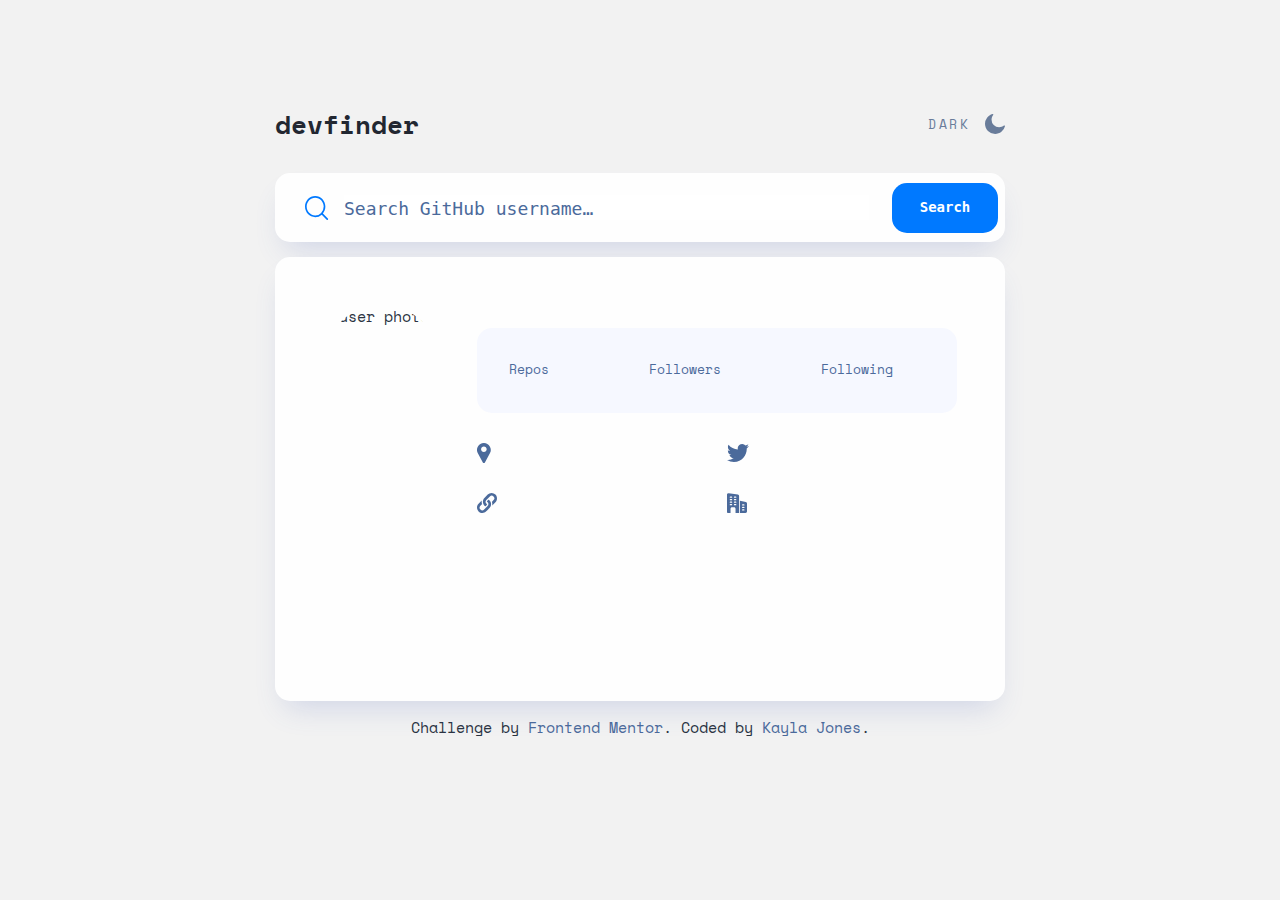
<file: index.html>
<!DOCTYPE html>
<html lang="en">
  <head>
    <meta charset="UTF-8" />
    <meta name="viewport" content="width=device-width, initial-scale=1.0" />

    <link
      rel="icon"
      type="image/png"
      sizes="32x32"
      href="./assets/favicon-32x32.png"
    />
    <link rel="preconnect" href="https://fonts.googleapis.com" />
    <link rel="preconnect" href="https://fonts.gstatic.com" crossorigin />
    <link
      href="https://fonts.googleapis.com/css2?family=Space+Mono:wght@400;700&display=swap"
      rel="stylesheet"
    />
    <link href="styles.css" rel="stylesheet" />
    <script src="script.js" defer></script>
    <title>Frontend Mentor | GitHub user search app</title>
  </head>
  <body>
    <header class="header">
      <h1 class="logo">devfinder</h1>
      <div tabindex="0" class="light-mode-container">
        <p class="light-mode-text">DARK</p>
        <img class="light-mode-image" src="assets/icon-moon.svg" alt="moon" />
      </div>
    </header>
    <main>
      <form method="GET" class="search-container">
        <img
          class="search-icon"
          src="assets/icon-search.svg"
          alt="search icon"
        />
        <input
          type="text"
          placeholder="Search GitHub username…"
          name="username"
          class="username-input"
        />
        <p class="error">No results</p>
        <button class="search-btn" type="submit">Search</button>
      </form>
      <div class="loading-message hide"></div>
      <div class="user-card-container">
        <div class="user-header-container">
          <img class="user-img" alt="user photo" />
          <div class="user-name-container">
            <h2 class="full-name"></h2>
            <h3 class="username"></h3>
            <h4 class="joined"></h4>
          </div>
        </div>
        <p class="bio"></p>
        <div class="stat-container">
          <div class="stat-item">
            <p class="stat-text">Repos</p>
            <p class="stat-num repos"></p>
          </div>
          <div class="stat-item">
            <p class="stat-text">Followers</p>
            <p class="stat-num followers"></p>
          </div>
          <div class="stat-item">
            <p class="stat-text">Following</p>
            <p class="stat-num following"></p>
          </div>
        </div>
        <div class="details-container">
          <div class="detail-item location-div">
            <img
              class="detail-icon"
              src="assets/icon-location.svg"
              alt="location marker"
              data-detail-category="location"
            />
            <p class="detail-text location"></p>
          </div>
          <div class="detail-item website-div">
            <img
              class="detail-icon"
              src="assets/icon-blog.svg"
              alt="link icon"
              data-detail-category="blog"
            />
            <a class="detail-text blog"></a>
          </div>
          <div class="detail-item twitter-div">
            <img
              class="detail-icon"
              src="assets/icon-twitter_username.svg"
              alt="twitter icon"
              data-detail-category="twitter_username"
            />
            <a class="detail-text twitter_username"></a>
          </div>
          <div class="detail-item company-div">
            <img
              class="detail-icon"
              src="assets/icon-company.svg"
              alt="building icon"
              data-detail-category="company"
            />
            <a class="detail-text company"></a>
          </div>
        </div>
      </div>
      <div class="attribution">
        Challenge by
        <a href="https://www.frontendmentor.io?ref=challenge" target="_blank"
          >Frontend Mentor</a
        >. Coded by <a href="#">Kayla Jones</a>.
      </div>
    </main>
  </body>
</html>
</file>
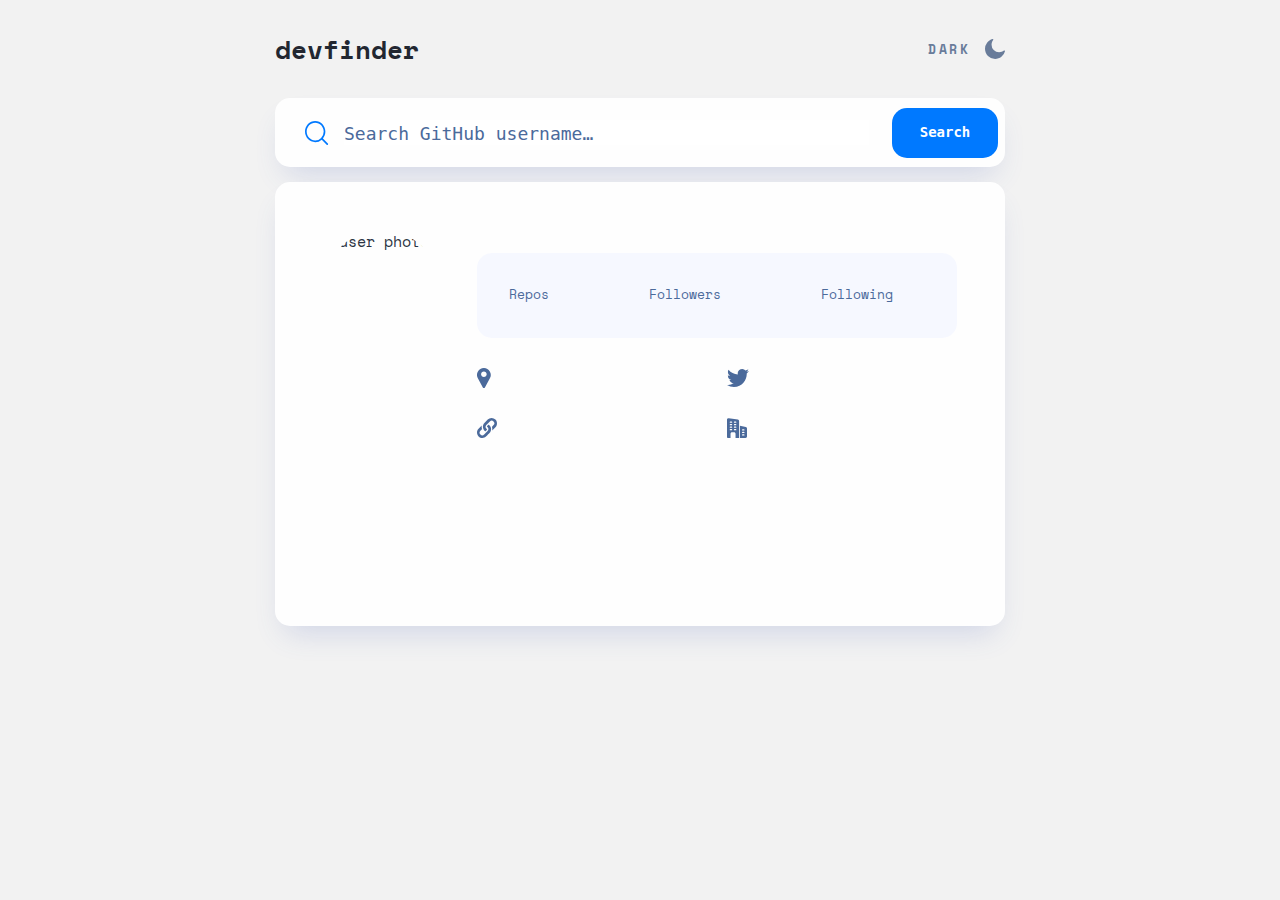
<file: starter-code/index.html>
<!DOCTYPE html>
<html lang="en">
  <head>
    <meta charset="UTF-8" />
    <meta name="viewport" content="width=device-width, initial-scale=1.0" />

    <link
      rel="icon"
      type="image/png"
      sizes="32x32"
      href="./assets/favicon-32x32.png"
    />
    <link rel="preconnect" href="https://fonts.googleapis.com" />
    <link rel="preconnect" href="https://fonts.gstatic.com" crossorigin />
    <link
      href="https://fonts.googleapis.com/css2?family=Space+Mono:wght@400;700&display=swap"
      rel="stylesheet"
    />
    <link href="styles.css" rel="stylesheet" />
    <script src="script.js" defer></script>
    <title>Frontend Mentor | GitHub user search app</title>
  </head>
  <body>
    <header class="header">
      <h1 class="logo">devfinder</h1>
      <div class="light-mode-container">
        <h4 class="light-mode-text">DARK</h4>
        <img class="light-mode-image" src="assets/icon-moon.svg" alt="moon" />
      </div>
    </header>
    <main>
      <form method="GET" class="search-container">
        <img
          class="search-icon"
          src="assets/icon-search.svg"
          alt="search icon"
        />
        <input
          type="text"
          placeholder="Search GitHub username…"
          name="username"
          class="username-input"
        />
        <p class="error">No results</p>
        <button class="search-btn" type="submit">Search</button>
      </form>
      <div class="user-card-container">
        <div class="user-header-container">
          <img class="user-img" alt="user photo" />
          <div class="user-name-container">
            <h2 class="full-name"></h2>
            <h3 class="username"></h3>
            <h4 class="joined"></h4>
          </div>
        </div>
        <p class="bio"></p>
        <div class="stat-container">
          <div class="stat-item">
            <p class="stat-text">Repos</p>
            <p class="stat-num repos"></p>
          </div>
          <div class="stat-item">
            <p class="stat-text">Followers</p>
            <p class="stat-num followers"></p>
          </div>
          <div class="stat-item">
            <p class="stat-text">Following</p>
            <p class="stat-num following"></p>
          </div>
        </div>
        <div class="details-container">
          <div class="detail-item location-div">
            <img
              class="detail-icon"
              src="assets/icon-location.svg"
              alt="location marker"
              data-detail-category="location"
            />
            <p class="detail-text location"></p>
          </div>
          <div class="detail-item website-div">
            <img
              class="detail-icon"
              src="assets/icon-blog.svg"
              alt="link icon"
              data-detail-category="blog"
            />
            <a class="detail-text blog"></a>
          </div>
          <div class="detail-item twitter-div">
            <img
              class="detail-icon"
              src="assets/icon-twitter_username.svg"
              alt="twitter icon"
              data-detail-category="twitter_username"
            />
            <a class="detail-text twitter_username"></a>
          </div>
          <div class="detail-item company-div">
            <img
              class="detail-icon"
              src="assets/icon-company.svg"
              alt="building icon"
              data-detail-category="company"
            />
            <a class="detail-text company"></a>
          </div>
        </div>
      </div>
    </main>
  </body>
</html>
</file>
<file: styles.css>
/* general */
:root {
  --bright-blue: #0079ff;
  --light-mode-gray: #697c9a;
  --light-mode-navy: #4b6a9b;
  --light-mode-black: #2b3442;
  --light-mode-light-gray: #f6f8ff;
  --light-mode-white: #fefefe;
  --dark-mode-white: #ffffff;
  --dark-mode-navy: #1e2a47;
  --dark-mode-black: #141d2f;
}

* {
  margin: 0;
  box-sizing: border-box;
  font-family: "Space Mono", monospace;
  font-size: 15px;
}

.attribution {
  text-align: center;
}

a {
  color: var(--light-mode-navy);
  text-decoration: none;
}

.hide {
  display: none;
}
/* typography */

body {
  color: var(--light-mode-black);
  background-color: #f2f2f2;
  font-size: 15px;
}

h1 {
  font-weight: bold;
  font-size: 1.733rem;
  line-height: 2.533rem;
  color: var(--light-mode-black);
}

h2 {
  font-weight: bold;
  font-size: 1.466rem;
  line-height: 2.2rem;
  color: var(--light-mode-black);
}

h3 {
  font-size: 1.066rem;
  line-height: 1.6rem;
  color: var(--bright-blue);
}

h4 {
  font-size: 0.866rem;
  line-height: 1.333rem;
  color: var(--light-mode-navy);
}

/* header */
.header {
  display: flex;
  justify-content: space-between;
  padding: 2rem 0 2rem 0;
  margin: 0 auto;
  width: 327px;
}

.logo {
  color: #222731;
}

.light-mode-container {
  display: flex;
  justify-items: center;
  align-items: center;
  cursor: pointer;
}

.light-mode-image {
  width: 20px;
  height: 20px;
  margin-left: 1rem;
}

.light-mode-text {
  font-size: 0.866rem;
  line-height: 1.333rem;
  letter-spacing: 2.5px;
  color: var(--light-mode-gray);
}

/* search */
.search-container {
  width: 327px;
  margin: 0 auto;
  height: 60px;
  background: var(--light-mode-white);
  border-radius: 15px;
  display: flex;
  align-items: center;
  padding: 0 0.466rem 0 0.466rem;
  box-shadow: 0px 16px 30px -10px rgba(70, 96, 187, 0.198567);
  position: relative;
}

.username-input {
  border: none;
  padding: 0;
  width: 195px;
  height: 25px;
  outline: none;
  color: #222731;
  font-size: 1.2rem;
  line-height: 1.666rem;
  caret-color: var(--bright-blue);
  cursor: pointer;
}

.username-input::placeholder {
  font-family: monospace;
  color: var(--light-mode-navy);
  font-size: 0.866rem;
  line-height: 1.666rem;
  text-align: center;
}

.error {
  display: none;
  color: #f74646;
  font-weight: bold;
  font-size: 1rem;
  line-height: 1.48rem;
  position: absolute;
  left: 9.5rem;
}

.search-icon {
  width: 20.05px;
  height: 20px;
  margin: 0 0.5rem 0 0.5rem;
}

.search-btn {
  background-color: var(--bright-blue);
  color: white;
  font-size: 0.933rem;
  font-weight: bold;
  line-height: 1.382rem;
  font-family: monospace;
  width: 84px;
  height: 46px;
  border-radius: 15px;
  margin-left: auto;
  display: inline-block;
  border: none;
  text-decoration: none;
  cursor: pointer;
  padding: 0;
}

/* user card */

.user-card-container {
  width: 327px;
  height: 517px;
  background-color: var(--light-mode-white);
  padding: 2rem 1.5rem;
  margin: 1rem auto 1rem auto;
  border-radius: 15px;
  box-shadow: 0px 16px 30px -10px rgba(70, 96, 187, 0.198567);
}

.user-img {
  width: 70px;
  height: 70px;
  border-radius: 100px;
  margin-right: 1.5rem;
}

.user-header-container {
  display: flex;
  align-items: center;
}

.full-name {
  font-size: 1.066rem;
  line-height: 1.58rem;
}

.username,
.joined {
  font-weight: initial;
  font-size: 0.866rem;
  line-height: 1.28rem;
}

.joined {
  margin-top: 0.5rem;
  color: var(--light-mode-gray);
}

.bio {
  margin-top: 2rem;
  font-size: 0.866rem;
  line-height: 1.66rem;
  color: var(--light-mode-navy);
}

.stat-container {
  background-color: var(--light-mode-light-gray);
  display: flex;
  height: 85px;
  border-radius: 15px;
  align-items: center;
  justify-content: space-around;
  margin: 2rem 0 0 0;
  text-align: center;
}

.stat-item {
  padding: 0 1rem;
  margin: 0;
}

.stat-text {
  font-size: 0.733rem;
  line-height: 1.086rem;
  color: var(--light-mode-navy);
}

.stat-num {
  font-weight: bold;
  font-size: 1.066rem;
  line-height: 1.58rem;
  margin-top: 0.5rem;
  color: var(--light-mode-black);
}

.details-container {
  margin-top: 2rem;
}

.detail-item {
  display: flex;
  padding: 0.5rem 0;
}

.detail-text {
  margin-left: 1rem;
  font-size: 0.866rem;
  line-height: 1.283rem;
  color: var(--light-mode-navy);
}

.blog,
.company,
.twitter_username {
  cursor: pointer;
}

.location {
  margin-left: calc(1rem + 6px);
}

@media screen and (min-width: 700px) {
  .header {
    margin-top: 5rem;
  }

  .header,
  .search-container,
  .user-card-container {
    width: 573px;
  }

  .search-container {
    padding-left: 2rem;
    height: 69px;
  }

  .search-icon {
    width: 24px;
    height: 24px;
    margin: 0 1rem 0 0;
  }

  .search-btn {
    width: 106px;
    height: 50px;
  }

  .error {
    left: 23rem;
  }

  .username-input {
    width: 375px;
  }

  .username-input::placeholder {
    font-size: 1.2rem;
    text-align: left;
  }

  .user-card-container {
    padding: 2.66rem;
    width: 573px;
    height: 481px;
  }

  .user-img {
    width: 117px;
    height: 117px;
    margin-right: 2.66rem;
  }

  .full-name {
    font-size: 1.733rem;
    line-height: 2.56rem;
  }

  .username {
    font-size: 1.066rem;
    line-height: 1.58rem;
  }

  .joined {
    font-size: 1rem;
    line-height: 1.48rem;
    margin: 0;
  }

  .bio {
    font-size: 1rem;
    line-height: 1.66rem;
    margin-top: 1.25rem;
  }

  .stat-container {
    text-align: left;
    justify-content: initial;
    padding: 1rem 2.13rem 1rem 2.13rem;
    height: 85px;
    margin-top: 1.25rem;
  }

  .stat-item {
    padding: 0;
    margin: 0;
    width: 72px;
    margin-right: 100px;
  }

  .stat-text {
    font-size: 0.866rem;
    line-height: 1.28rem;
  }

  .stat-num {
    font-size: 1.466rem;
    line-height: 2.17rem;
    margin: 0;
  }

  .details-container {
    display: flex;
    flex-wrap: wrap;
    justify-content: space-between;
    margin-top: 1.25rem;
  }

  .detail-item {
    min-width: 230px;
  }

  .detail-text {
    font-size: 1rem;
    line-height: 1.48rem;
  }

  .location-div {
    order: 1;
  }
  .twitter-div {
    order: 2;
  }
  .website-div {
    order: 3;
  }
  .company-div {
    order: 4;
  }
}

@media screen and (min-width: 1000px) {
  .header,
  .search-container,
  .user-card-container {
    width: 730px;
  }

  .username-input {
    width: 525px;
  }

  .error {
    left: 34rem;
  }

  .user-card-container {
    height: 444px;
    position: relative;
    padding: 3.2rem;
  }

  .user-img {
    position: absolute;
    top: 48px;
    left: 48px;
    margin: 0;
  }

  .user-header-container,
  .bio,
  .stat-container,
  .details-container {
    margin-left: 154px;
  }

  .user-name-container {
    position: relative;
    width: 480px;
  }

  .joined {
    position: absolute;
    top: 12px;
    left: 300px;
  }

  .bio,
  .stat-container {
    margin-top: 1.5rem;
  }

  .details-container {
    margin-top: 1rem;
  }

  .detail-item {
    padding: 1rem 0 1rem 0;
  }
}

/* hover active  */
@media (hover: hover) and (pointer: fine) {
  .search-btn:hover,
  .search-btn:active {
    background-color: #60abff;
  }

  .blog:hover,
  .blog:active,
  .company:hover,
  .company:active,
  .twitter_username:hover,
  .twitter_username:active {
    text-decoration: underline;
  }

  .not-available-light:hover,
  .not-available-dark:hover {
    text-decoration: none;
  }
}

/* touch */

.search-btn-active-touch {
  background-color: #60abff;
}

.underline {
  text-decoration: underline;
}

/* light mode na & active */

.not-available-light {
  color: #a4b4cd;
  cursor: initial;
}

.light-mode-text-active {
  color: #222731;
}

.light-mode-image-active {
  content: url("assets/icon-moon-active.svg");
}

/* dark mode w/ na & active */

.dark-black {
  background: var(--dark-mode-black);
}

.dark-navy {
  background: var(--dark-mode-navy);
}

.dark-white-text {
  color: white;
}

.dark-active {
  color: #90a4d4;
}

.dark-sun {
  content: url("assets/icon-sun.svg");
}
.dark-sun-active {
  content: url("assets/icon-sun-active.svg");
}

.username-input-dark::placeholder {
  color: white;
}

.not-available-dark {
  color: #8e95a3;
  cursor: initial;
}

/* loading  */
.loading-message {
  width: 350px;
  height: 350px;
  position: absolute;
  top: 55%;
  left: 0;
  right: 0;
  margin: 0 auto;
  z-index: 2;
  /* below is from
https://projects.lukehaas.me/css-loaders/ */
  color: #8e95a3;
  font-size: 90px;
  text-indent: -9999em;
  overflow: hidden;
  width: 1em;
  height: 1em;
  border-radius: 50%;
  -webkit-transform: translateZ(0);
  -ms-transform: translateZ(0);
  transform: translateZ(0);
  -webkit-animation: load6 1.7s infinite ease, round 1.7s infinite ease;
  animation: load6 1.7s infinite ease, round 1.7s infinite ease;
}
@-webkit-keyframes load6 {
  0% {
    box-shadow: 0 -0.83em 0 -0.4em, 0 -0.83em 0 -0.42em, 0 -0.83em 0 -0.44em,
      0 -0.83em 0 -0.46em, 0 -0.83em 0 -0.477em;
  }
  5%,
  95% {
    box-shadow: 0 -0.83em 0 -0.4em, 0 -0.83em 0 -0.42em, 0 -0.83em 0 -0.44em,
      0 -0.83em 0 -0.46em, 0 -0.83em 0 -0.477em;
  }
  10%,
  59% {
    box-shadow: 0 -0.83em 0 -0.4em, -0.087em -0.825em 0 -0.42em,
      -0.173em -0.812em 0 -0.44em, -0.256em -0.789em 0 -0.46em,
      -0.297em -0.775em 0 -0.477em;
  }
  20% {
    box-shadow: 0 -0.83em 0 -0.4em, -0.338em -0.758em 0 -0.42em,
      -0.555em -0.617em 0 -0.44em, -0.671em -0.488em 0 -0.46em,
      -0.749em -0.34em 0 -0.477em;
  }
  38% {
    box-shadow: 0 -0.83em 0 -0.4em, -0.377em -0.74em 0 -0.42em,
      -0.645em -0.522em 0 -0.44em, -0.775em -0.297em 0 -0.46em,
      -0.82em -0.09em 0 -0.477em;
  }
  100% {
    box-shadow: 0 -0.83em 0 -0.4em, 0 -0.83em 0 -0.42em, 0 -0.83em 0 -0.44em,
      0 -0.83em 0 -0.46em, 0 -0.83em 0 -0.477em;
  }
}
@keyframes load6 {
  0% {
    box-shadow: 0 -0.83em 0 -0.4em, 0 -0.83em 0 -0.42em, 0 -0.83em 0 -0.44em,
      0 -0.83em 0 -0.46em, 0 -0.83em 0 -0.477em;
  }
  5%,
  95% {
    box-shadow: 0 -0.83em 0 -0.4em, 0 -0.83em 0 -0.42em, 0 -0.83em 0 -0.44em,
      0 -0.83em 0 -0.46em, 0 -0.83em 0 -0.477em;
  }
  10%,
  59% {
    box-shadow: 0 -0.83em 0 -0.4em, -0.087em -0.825em 0 -0.42em,
      -0.173em -0.812em 0 -0.44em, -0.256em -0.789em 0 -0.46em,
      -0.297em -0.775em 0 -0.477em;
  }
  20% {
    box-shadow: 0 -0.83em 0 -0.4em, -0.338em -0.758em 0 -0.42em,
      -0.555em -0.617em 0 -0.44em, -0.671em -0.488em 0 -0.46em,
      -0.749em -0.34em 0 -0.477em;
  }
  38% {
    box-shadow: 0 -0.83em 0 -0.4em, -0.377em -0.74em 0 -0.42em,
      -0.645em -0.522em 0 -0.44em, -0.775em -0.297em 0 -0.46em,
      -0.82em -0.09em 0 -0.477em;
  }
  100% {
    box-shadow: 0 -0.83em 0 -0.4em, 0 -0.83em 0 -0.42em, 0 -0.83em 0 -0.44em,
      0 -0.83em 0 -0.46em, 0 -0.83em 0 -0.477em;
  }
}
@-webkit-keyframes round {
  0% {
    -webkit-transform: rotate(0deg);
    transform: rotate(0deg);
  }
  100% {
    -webkit-transform: rotate(360deg);
    transform: rotate(360deg);
  }
}
@keyframes round {
  0% {
    -webkit-transform: rotate(0deg);
    transform: rotate(0deg);
  }
  100% {
    -webkit-transform: rotate(360deg);
    transform: rotate(360deg);
  }
}
</file>
<file: starter-code/styles.css>
/* general */
:root {
  --bright-blue: #0079ff;
  --light-mode-gray: #697c9a;
  --light-mode-navy: #4b6a9b;
  --light-mode-black: #2b3442;
  --light-mode-light-gray: #f6f8ff;
  --light-mode-white: #fefefe;
  --dark-mode-white: #ffffff;
  --dark-mode-navy: #1e2a47;
  --dark-mode-black: #141d2f;
}

* {
  margin: 0;
  box-sizing: border-box;
  font-family: "Space Mono", monospace;
  font-size: 15px;
}

/* change for dark */
a {
  color: var(--light-mode-navy);
  text-decoration: none;
}

/* typography */

body {
  color: var(--light-mode-black);
  background-color: #f2f2f2;
  font-size: 15px;
}

h1 {
  font-weight: bold;
  font-size: 1.733rem;
  line-height: 2.533rem;
  color: var(--light-mode-black);
}

h2 {
  font-weight: bold;
  font-size: 1.466rem;
  line-height: 2.2rem;
  color: var(--light-mode-black);
}

h3 {
  font-size: 1.066rem;
  line-height: 1.6rem;
  color: var(--bright-blue);
}

h4 {
  font-size: 0.866rem;
  line-height: 1.333rem;
  color: var(--light-mode-navy);
}

/* header */
.header {
  display: flex;
  justify-content: space-between;
  padding: 2rem 0 2rem 0;
  margin: 0 auto;
  width: 327px;
}

.logo {
  color: #222731;
}

.light-mode-container {
  display: flex;
  justify-items: center;
  align-items: center;
  cursor: pointer;
}

.light-mode-image {
  width: 20px;
  height: 20px;
  margin-left: 1rem;
}

.light-mode-text {
  letter-spacing: 2.5px;
  color: var(--light-mode-gray);
}

/* search */
.search-container {
  width: 327px;
  margin: 0 auto;
  height: 60px;
  background: var(--light-mode-white);
  border-radius: 15px;
  display: flex;
  align-items: center;
  padding: 0 0.466rem 0 0.466rem;
  box-shadow: 0px 16px 30px -10px rgba(70, 96, 187, 0.198567);
  position: relative;
}

.username-input {
  border: none;
  padding: 0;
  width: 195px;
  height: 25px;
  outline: none;
  color: #222731;
  font-size: 1.2rem;
  line-height: 1.666rem;
  caret-color: var(--bright-blue);
  cursor: pointer;
}

.username-input::placeholder {
  font-family: monospace;
  color: var(--light-mode-navy);
  font-size: 0.866rem;
  line-height: 1.666rem;
  text-align: center;
}

.error {
  display: none;
  color: #f74646;
  font-weight: bold;
  font-size: 1rem;
  line-height: 1.48rem;
  position: absolute;
  left: 9.5rem;
}

.search-icon {
  width: 20.05px;
  height: 20px;
  margin: 0 0.5rem 0 0.5rem;
}

.search-btn {
  background-color: var(--bright-blue);
  color: white;
  font-size: 0.933rem;
  font-weight: bold;
  line-height: 1.382rem;
  font-family: monospace;
  width: 84px;
  height: 46px;
  border-radius: 15px;
  margin-left: auto;
  display: inline-block;
  border: none;
  text-decoration: none;
  cursor: pointer;
  padding: 0;
}

/* user card */

.user-card-container {
  width: 327px;
  height: 517px;
  background-color: var(--light-mode-white);
  padding: 2rem 1.5rem;
  margin: 1rem auto 1rem auto;
  border-radius: 15px;
  box-shadow: 0px 16px 30px -10px rgba(70, 96, 187, 0.198567);
}

.user-img {
  width: 70px;
  height: 70px;
  border-radius: 100px;
  margin-right: 1.5rem;
}

.user-header-container {
  display: flex;
  align-items: center;
}

.full-name {
  font-size: 1.066rem;
  line-height: 1.58rem;
}

.username,
.joined {
  font-weight: initial;
  font-size: 0.866rem;
  line-height: 1.28rem;
}

.joined {
  margin-top: 0.5rem;
  color: var(--light-mode-gray);
}

.bio {
  margin-top: 2rem;
  font-size: 0.866rem;
  line-height: 1.66rem;
  color: var(--light-mode-navy);
}

.stat-container {
  background-color: var(--light-mode-light-gray);
  display: flex;
  height: 85px;
  border-radius: 15px;
  align-items: center;
  justify-content: space-around;
  margin: 2rem 0 0 0;
  text-align: center;
}

.stat-item {
  padding: 0 1rem;
  margin: 0;
}

.stat-text {
  font-size: 0.733rem;
  line-height: 1.086rem;
  color: var(--light-mode-navy);
}

.stat-num {
  font-weight: bold;
  font-size: 1.066rem;
  line-height: 1.58rem;
  margin-top: 0.5rem;
  color: var(--light-mode-black);
}

.details-container {
  margin-top: 2rem;
}

.detail-item {
  display: flex;
  padding: 0.5rem 0;
}

.detail-text {
  margin-left: 1rem;
  font-size: 0.866rem;
  line-height: 1.283rem;
  color: var(--light-mode-navy);
}

.blog,
.company,
.twitter_username {
  cursor: pointer;
}

.location {
  margin-left: calc(1rem + 6px);
}

@media screen and (min-width: 700px) {
  .header,
  .search-container,
  .user-card-container {
    width: 573px;
  }

  .search-container {
    padding-left: 2rem;
    height: 69px;
  }

  .search-icon {
    width: 24px;
    height: 24px;
    margin: 0 1rem 0 0;
  }

  .search-btn {
    width: 106px;
    height: 50px;
  }

  .error {
    left: 23rem;
  }

  .username-input {
    width: 375px;
  }

  .username-input::placeholder {
    font-size: 1.2rem;
    text-align: left;
  }

  .user-card-container {
    padding: 2.66rem;
    width: 573px;
    height: 481px;
  }

  .user-img {
    width: 117px;
    height: 117px;
    margin-right: 2.66rem;
  }

  .full-name {
    font-size: 1.733rem;
    line-height: 2.56rem;
  }

  .username {
    font-size: 1.066rem;
    line-height: 1.58rem;
  }

  .joined {
    font-size: 1rem;
    line-height: 1.48rem;
    margin: 0;
  }

  .bio {
    font-size: 1rem;
    line-height: 1.66rem;
    margin-top: 1.25rem;
  }

  .stat-container {
    text-align: left;
    justify-content: initial;
    padding: 1rem 2.13rem 1rem 2.13rem;
    height: 85px;
    margin-top: 1.25rem;
  }

  .stat-item {
    padding: 0;
    margin: 0;
    width: 72px;
    margin-right: 100px;
  }

  .stat-text {
    font-size: 0.866rem;
    line-height: 1.28rem;
  }

  .stat-num {
    font-size: 1.466rem;
    line-height: 2.17rem;
    margin: 0;
  }

  .details-container {
    display: flex;
    flex-wrap: wrap;
    justify-content: space-between;
    margin-top: 1.25rem;
  }

  .detail-item {
    min-width: 230px;
  }

  .detail-text {
    font-size: 1rem;
    line-height: 1.48rem;
  }

  .location-div {
    order: 1;
  }
  .twitter-div {
    order: 2;
  }
  .website-div {
    order: 3;
  }
  .company-div {
    order: 4;
  }
}

@media screen and (min-width: 1000px) {
  .header,
  .search-container,
  .user-card-container {
    width: 730px;
  }

  .username-input {
    width: 525px;
  }

  .error {
    left: 34rem;
  }

  .user-card-container {
    height: 444px;
    position: relative;
    padding: 3.2rem;
  }

  .user-img {
    position: absolute;
    top: 48px;
    left: 48px;
    margin: 0;
  }

  .user-header-container,
  .bio,
  .stat-container,
  .details-container {
    margin-left: 154px;
  }

  .user-name-container {
    position: relative;
    width: 480px;
  }

  .joined {
    position: absolute;
    top: 12px;
    left: 300px;
  }

  .bio,
  .stat-container {
    margin-top: 1.5rem;
  }

  .details-container {
    margin-top: 1rem;
  }

  .detail-item {
    padding: 1rem 0 1rem 0;
  }
}

/* hover active  */
@media (hover: hover) and (pointer: fine) {
  .search-btn:hover,
  .search-btn:active {
    background-color: #60abff;
  }

  .blog:hover,
  .blog:active,
  .company:hover,
  .company:active,
  .twitter_username:hover,
  .twitter_username:active {
    text-decoration: underline;
  }

  .not-available-light:hover,
  .not-available-dark:hover {
    text-decoration: none;
  }
}

/* light mode na & active */

.not-available-light {
  color: #a4b4cd;
  cursor: initial;
}

.light-mode-text-active {
  color: #222731;
}

.light-mode-image-active {
  content: url("assets/icon-moon-active.svg");
}

/* dark mode w/ na & active */

.dark-black {
  background: var(--dark-mode-black);
}

.dark-navy {
  background: var(--dark-mode-navy);
}

.dark-white-text {
  color: white;
}

.dark-active {
  color: #90a4d4;
}

.dark-sun {
  content: url("assets/icon-sun.svg");
}
.dark-sun-active {
  content: url("assets/icon-sun-active.svg");
}

.username-input-dark::placeholder {
  color: white;
}

.not-available-dark {
  color: #8e95a3;
  cursor: initial;
}
</file>
